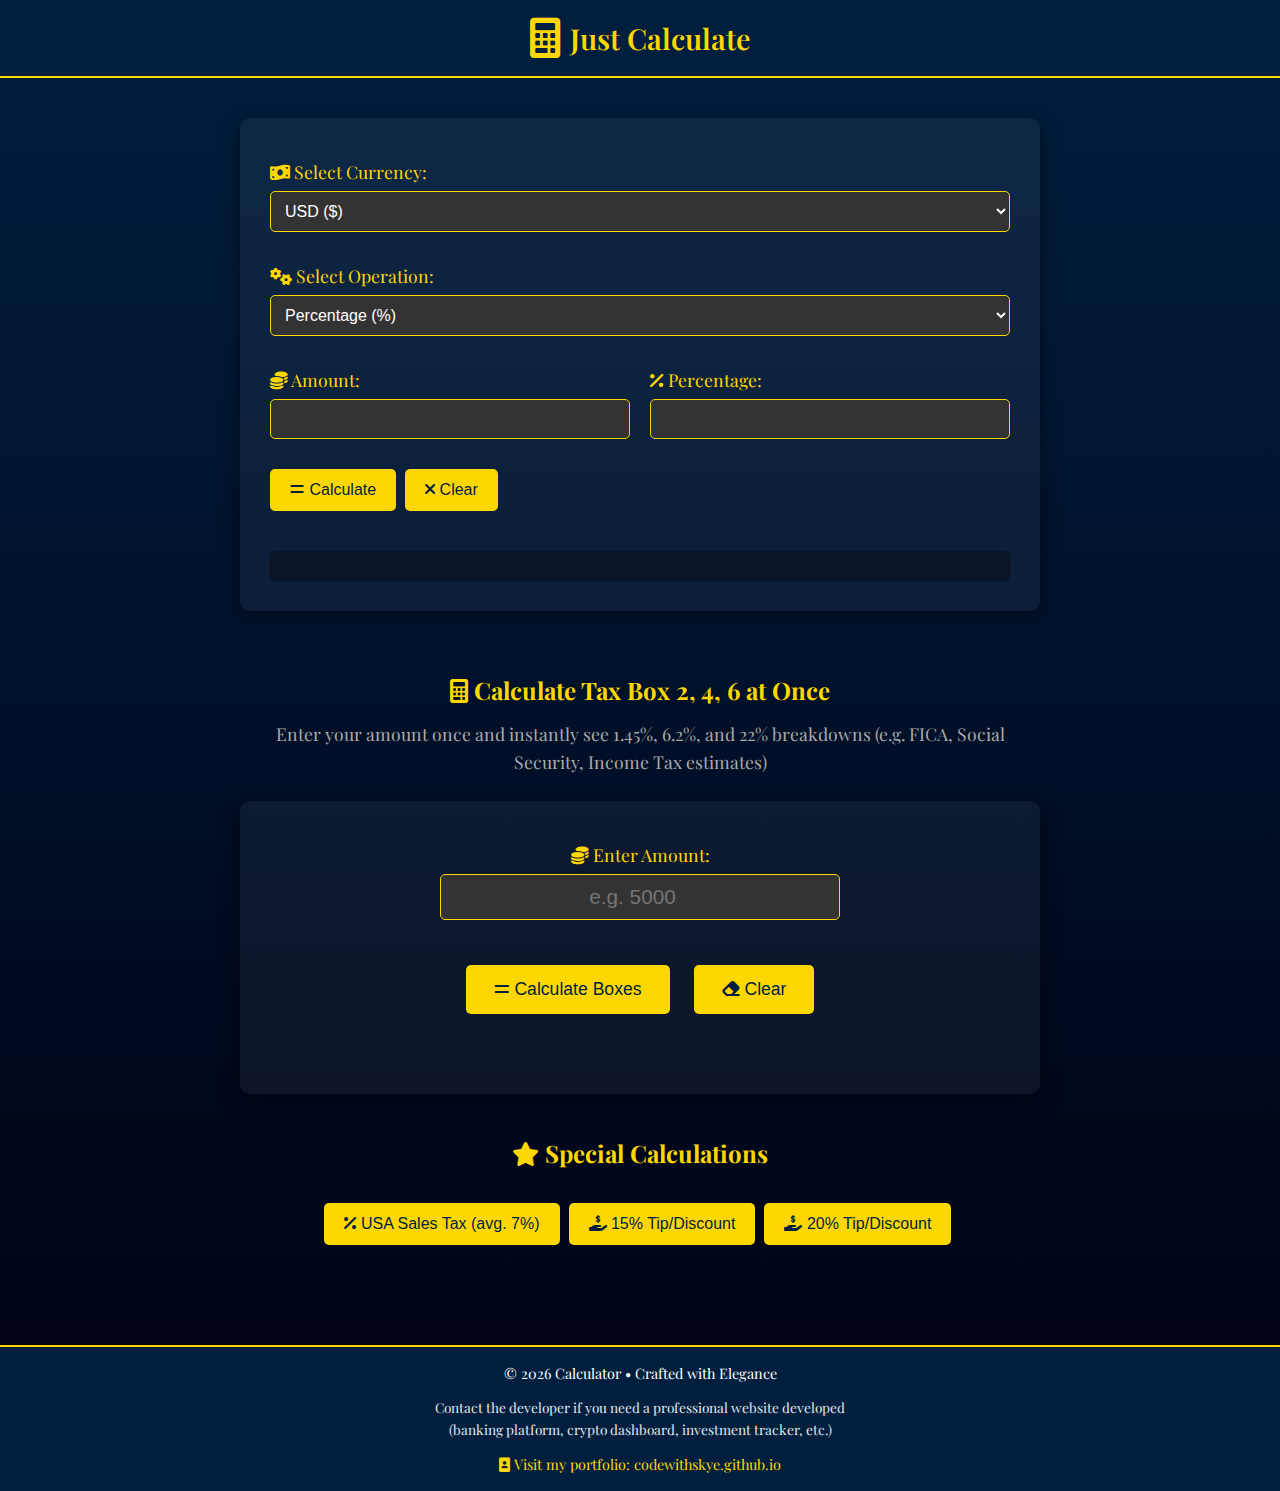
<file: index.html>
<!DOCTYPE html>
<html lang="en">
<head>
    <meta charset="UTF-8">
    <meta name="viewport" content="width=device-width, initial-scale=1.0">
    <title>Calculator</title>
    <link rel="stylesheet" href="https://cdnjs.cloudflare.com/ajax/libs/font-awesome/6.0.0/css/all.min.css">
    <link href="https://fonts.googleapis.com/css2?family=Playfair+Display:wght@400;700&display=swap" rel="stylesheet">
    <link rel="stylesheet" href="styles.css">

    <link rel="apple-touch-icon" sizes="180x180" href="justcalculate/apple-touch-icon.png">
    <link rel="icon" type="image/png" sizes="32x32" href="justcalculate/favicon-32x32.png">
    <link rel="icon" type="image/png" sizes="16x16" href="justcalculate/favicon-16x16.png">
    <link rel="manifest" href="justcalculate/site.webmanifest">
</head>
<body>
    <header>
        <h1><i class="fas fa-calculator"></i> Just Calculate </h1>
    </header>
    <main>
        <div class="container">
            <label for="currency"><i class="fas fa-money-bill-wave"></i> Select Currency:</label>
            <select id="currency">
                <option value="$">USD ($)</option>
                <option value="€">EUR (€)</option>
                <option value="£">GBP (£)</option>
                <option value="¥">JPY (¥)</option>
            </select>

            <label for="operation"><i class="fas fa-cogs"></i> Select Operation:</label>
            <select id="operation">
                <option value="percentage">Percentage (%)</option>
                <option value="addition">Addition (+)</option>
                <option value="subtraction">Subtraction (-)</option>
                <option value="multiplication">Multiplication (×)</option>
                <option value="division">Division (÷)</option>
            </select>

            <div id="inputs" class="inputs-container"></div>
            <button id="calculate" type="button">
                <i class="fas fa-equals"></i> Calculate
            </button>

            <button id="clear" type="button">
                <i class="fas fa-times"></i> Clear
            </button>


            <div id="result" class="result"></div>
        </div>

        <!-- Multi % Tax/Fees Section -->
        <section id="multi-percent">
            <h2><i class="fas fa-calculator"></i> Calculate Tax Box 2, 4, 6 at Once</h2>
            <p class="section-desc">Enter your amount once and instantly see 1.45%, 6.2%, and 22% breakdowns (e.g. FICA, Social Security, Income Tax estimates)</p>

            <div class="multi-container">
                <div class="input-group">
                    <label for="multi-amount"><i class="fas fa-coins"></i> Enter Amount:</label>
                    <input type="number" id="multi-amount" step="0.01" placeholder="e.g. 5000">
                </div>

                <button id="calc-multi" type="button">
                    <i class="fas fa-equals"></i> Calculate Boxes
                </button>

                <button id="clear-multi" type="button">
                    <i class="fas fa-eraser"></i> Clear
                </button>


                <div id="multi-results" class="multi-results"></div>
            </div>
        </section>
        <section id="special">
            <h2><i class="fas fa-star"></i> Special Calculations</h2>
            <button id="sales-tax"><i class="fas fa-percentage"></i> USA Sales Tax (avg. 7%)</button>
            <button id="tip-15"><i class="fas fa-hand-holding-usd"></i> 15% Tip/Discount</button>
            <button id="tip-20"><i class="fas fa-hand-holding-usd"></i> 20% Tip/Discount</button>
        </section>

        <!-- Feedback Modal -->
        <div id="feedbackModal" class="modal">
            <div class="modal-content">
                <span class="close-modal">×</span>
                <h2>Enjoying the Calculator?</h2>
                <p>Your feedback matters! What should I add next?<br>Please share your thoughts 💭</p>
                
                <form
                    id="feedbackForm"
                    action="https://formspree.io/f/mvzbapoy"
                    method="POST"
                >
                    <input type="hidden" name="_subject" value="Calculator Feedback">
                    
                    <label for="name">Name (optional)</label>
                    <input
                        type="text"
                        id="name"
                        name="name"
                        placeholder="Your name"
                        autocomplete="name"
                    >

                    <label for="email">Email (optional)</label>
                    <input
                        type="email"
                        id="email"
                        name="email"
                        placeholder="skyedesignssd@gmail.com"
                        autocomplete="email"
                    >

                    <label for="message">Your thoughts or suggestions</label>
                    <textarea
                        id="message"
                        name="message"
                        rows="5"
                        required
                        placeholder="e.g. Add mortgage calculator, dark mode toggle, calculation history..."
                    ></textarea>

                    <button type="submit" class="submit-feedback">
                        Send Feedback
                    </button>
                </form>


                <p class="form-note">Powered by Formspree • We never spam</p>
            </div>
        </div>
    </main>
<footer>
    <p>© 2026 Calculator • Crafted with Elegance</p>
    <p class="footer-contact">
        Contact the developer if you need a professional website developed<br>
        (banking platform, crypto dashboard, investment tracker, etc.)
    </p>
    <p>
        <a href="https://codewithskye.github.io" target="_blank" rel="noopener noreferrer">
            <i class="fas fa-portrait"></i> Visit my portfolio: codewithskye.github.io
        </a>
    </p>
</footer>
    <script src="script.js"></script>
</body>
</html>
</file>
<file: styles.css>
/* styles.css */
* {
    margin: 0;
    padding: 0;
    box-sizing: border-box;
}

html {
    scroll-behavior: smooth;
}

body {
    font-family: 'Playfair Display', serif;
    background: linear-gradient(to bottom, #001f3f, #000011);
    color: #ffffff;
    line-height: 1.6;
    animation: fadeIn 1s ease-in-out;
}

@keyframes fadeIn {
    from { opacity: 0; transform: translateY(20px); }
    to { opacity: 1; transform: translateY(0); }
}

/* Header Styles */
header {
    background: #001f3f;
    padding: 15px 20px;
    border-bottom: 2px solid #ffd700;
    text-align: center;
}

header h1 {
    font-size: 1.8em;   
    font-weight: 600;    
    color: #ffd700;
    display: inline-flex;
    align-items: center;
    gap: 10px;
    margin: 0;
}

header h1 i {
    font-size: 1.4em; 
}

@media (max-width: 480px) {
    header h1 {
        font-size: 1.5em; 
        font-weight: 400;  
    }

    header h1 i {
        font-size: 1.2em;
    }
}

main {
    padding: 40px 20px;
}

.container {
    max-width: 800px;
    margin: 0 auto;
    background: rgba(255, 255, 255, 0.05);
    padding: 30px;
    border-radius: 10px;
    box-shadow: 0 4px 20px rgba(0, 0, 0, 0.5);
    animation: fadeIn 1.4s ease-in-out;
}

label {
    display: block;
    margin: 10px 0 5px;
    font-size: 1.1em;
    color: #ffd700;
}

select, input[type="number"] {
    width: 100%;
    padding: 10px;
    margin-bottom: 20px;
    background: #333333;
    color: #ffffff;
    border: 1px solid #ffd700;
    border-radius: 5px;
    font-size: 1em;
    transition: opacity 0.3s, transform 0.3s;
}

select:focus, input:focus {
    outline: none;
    transform: scale(1.02);
}

.inputs-container {
    display: flex;
    flex-wrap: wrap;
    gap: 20px;
}

.inputs-container > div {
    flex: 1 1 45%;
    min-width: 200px;
}

button {
    background: #ffd700;
    color: #001f3f;
    border: none;
    padding: 12px 20px;
    margin: 10px 5px 20px 0;
    border-radius: 5px;
    cursor: pointer;
    font-size: 1em;
    transition: opacity 0.3s, transform 0.3s;
}

button:hover {
    opacity: 0.5;
    transform: scale(1.05);
}

.result {
    font-size: 1.5em;
    color: #ffd700;
    margin-top: 20px;
    padding: 15px;
    background: rgba(0, 0, 0, 0.3);
    border-radius: 5px;
    animation: fadeIn 0.5s;
}

#special {
    max-width: 800px;
    margin: 40px auto;
    text-align: center;
    animation: fadeIn 1.6s ease-in-out;
}

#special h2 {
    color: #ffd700;
    margin-bottom: 20px;
}

/* Modal Styles */
.modal {
    display: none;
    position: fixed;
    z-index: 1000;
    left: 0;
    top: 0;
    width: 100%;
    height: 100%;
    background-color: rgba(0, 0, 0, 0.75);
    overflow-y: auto;
    animation: fadeIn 0.4s;
}

.modal-content {
    background: #0a1f3f;
    margin: 5% auto; 
    padding: 25px 20px;
    border: 2px solid #ffd700;
    width: 90%;
    max-width: 480px;
    border-radius: 12px;
    position: relative;
    box-shadow: 0 10px 40px rgba(0, 0, 0, 0.7);
    display: flex;
    flex-direction: column;
    align-items: stretch;
}

.close-modal {
    position: absolute;
    right: 20px;
    top: 10px;
    color: #ffd700;
    font-size: 32px;
    font-weight: bold;
    cursor: pointer;
    transition: opacity 0.3s;
}

.close-modal:hover {
    opacity: 0.6;
}

.modal h2 {
    color: #ffd700;
    margin-bottom: 15px;
    text-align: center;
}

.modal p {
    text-align: center;
    margin-bottom: 25px;
}

.modal form {
    display: flex;
    flex-direction: column;
    gap: 15px;
}

.modal input,
.modal textarea {
    background: #1a2b4a;
    border: 1px solid #ffd70055;
    color: white;
    padding: 10px;
    border-radius: 6px;
    font-family: inherit;
}

.modal textarea {
    resize: vertical;
}

.submit-feedback {
    background: #ffd700;
    color: #001f3f;
    border: none;
    padding: 12px;
    border-radius: 6px;
    cursor: pointer;
    font-weight: bold;
    transition: opacity 0.3s, transform 0.2s;
}

.submit-feedback:hover {
    opacity: 0.85;
    transform: translateY(-2px);
}

.form-note {
    font-size: 0.85em;
    color: #aaa;
    text-align: center;
    margin-top: 20px;
}

footer {
    background: #001f3f;
    padding: 15px;
    text-align: center;
    border-top: 2px solid #ffd700;
    font-size: 0.9em;
}
.footer-contact {
    margin: 12px 0;
    font-size: 0.95em;
    opacity: 0.9;
}

footer a {
    color: #ffd700;
    text-decoration: none;
    transition: opacity 0.3s;
}

footer a:hover {
    opacity: 0.7;
    text-decoration: underline;
}

/* Multi Percent Section */
#multi-percent {
    max-width: 800px;
    margin: 60px auto 40px;
    text-align: center;
    animation: fadeIn 1.6s ease-in-out;
}

#multi-percent h2 {
    color: #ffd700;
    margin-bottom: 10px;
}

.section-desc {
    color: #aaa;
    font-size: 1.1em;
    margin-bottom: 25px;
}

.multi-container {
    background: rgba(255, 255, 255, 0.05);
    padding: 30px;
    border-radius: 10px;
    box-shadow: 0 4px 20px rgba(0, 0, 0, 0.5);
}

.input-group {
    max-width: 400px;
    margin: 0 auto 25px;
}

#multi-amount {
    font-size: 1.3em;
    text-align: center;
}

#calc-multi, #clear-multi {
    padding: 14px 28px;
    font-size: 1.1em;
    margin: 0 10px 30px;
}

.multi-results {
    display: grid;
    grid-template-columns: repeat(auto-fit, minmax(280px, 1fr));
    gap: 20px;
    margin-top: 20px;
}

.result-box {
    background: rgba(0, 31, 63, 0.6);
    border: 1px solid #ffd70055;
    border-radius: 10px;
    padding: 20px;
    transition: transform 0.3s, box-shadow 0.3s;
}

.result-box:hover {
    transform: translateY(-5px);
    box-shadow: 0 8px 25px rgba(255, 215, 0, 0.15);
}

.result-box h3 {
    color: #ffd700;
    margin-bottom: 12px;
    font-size: 1.4em;
}

.result-box .value {
    font-size: 1.6em;
    font-weight: bold;
}

.result-box .percent {
    color: #aaa;
    font-size: 1.1em;
}

/* Responsive Design */
@media (max-width: 768px) {
    .container {
        padding: 20px;
    }

    .inputs-container {
        flex-direction: column;
    }

    button {
        width: 100%;
        margin: 10px 0;
    }
}

@media (max-width: 600px) {
    .multi-results {
        grid-template-columns: 1fr;
    }
    
    #calc-multi, #clear-multi {
        width: 100%;
        margin: 10px 0;
    }
}

@media (max-width: 480px) {
    label {
        font-size: 1em;
    }
}

@media (max-width: 480px) {
    .modal-content {
        margin: 3% auto;
        padding: 20px 15px;
    }

    .modal h2 {
        font-size: 1.5em;
    }

    .modal p {
        font-size: 0.95em;
        margin-bottom: 15px;
    }

    .submit-feedback {
        font-size: 0.95em;
        padding: 8px 0;
    }
}
</file>
